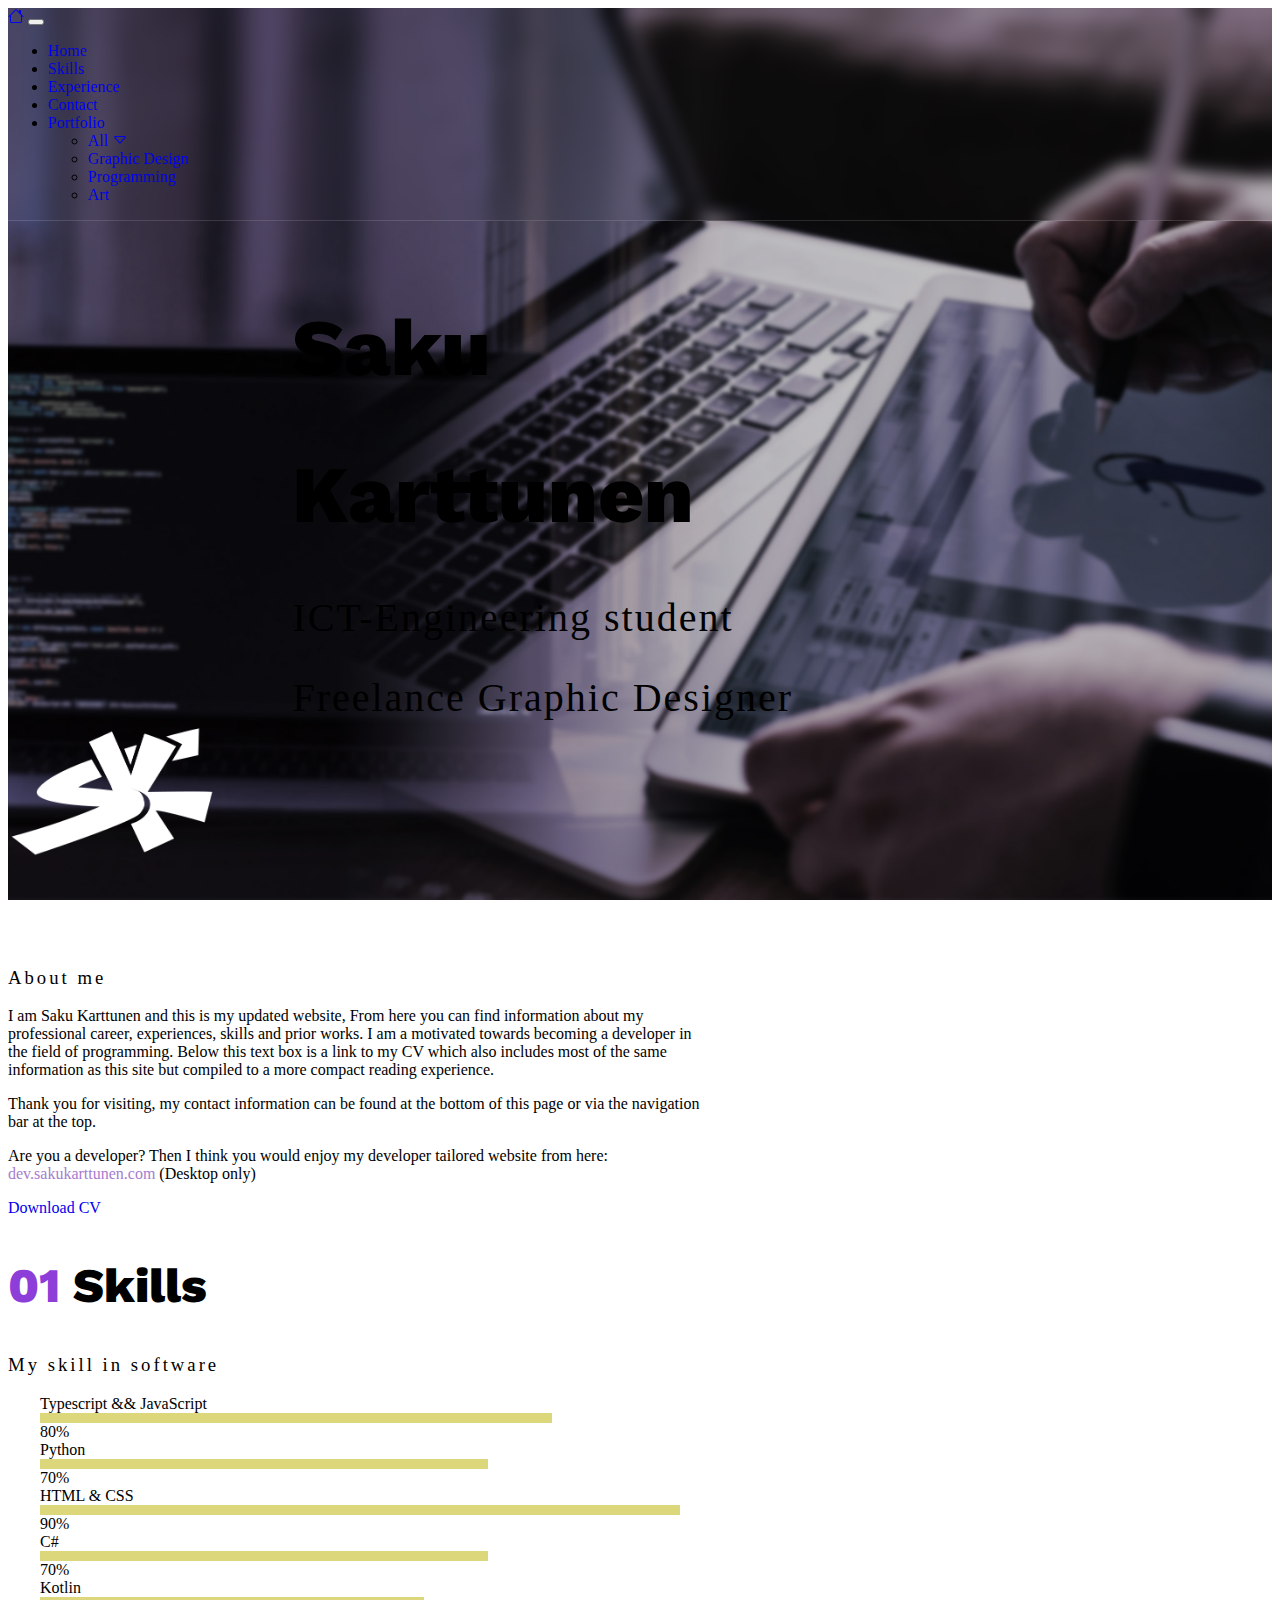
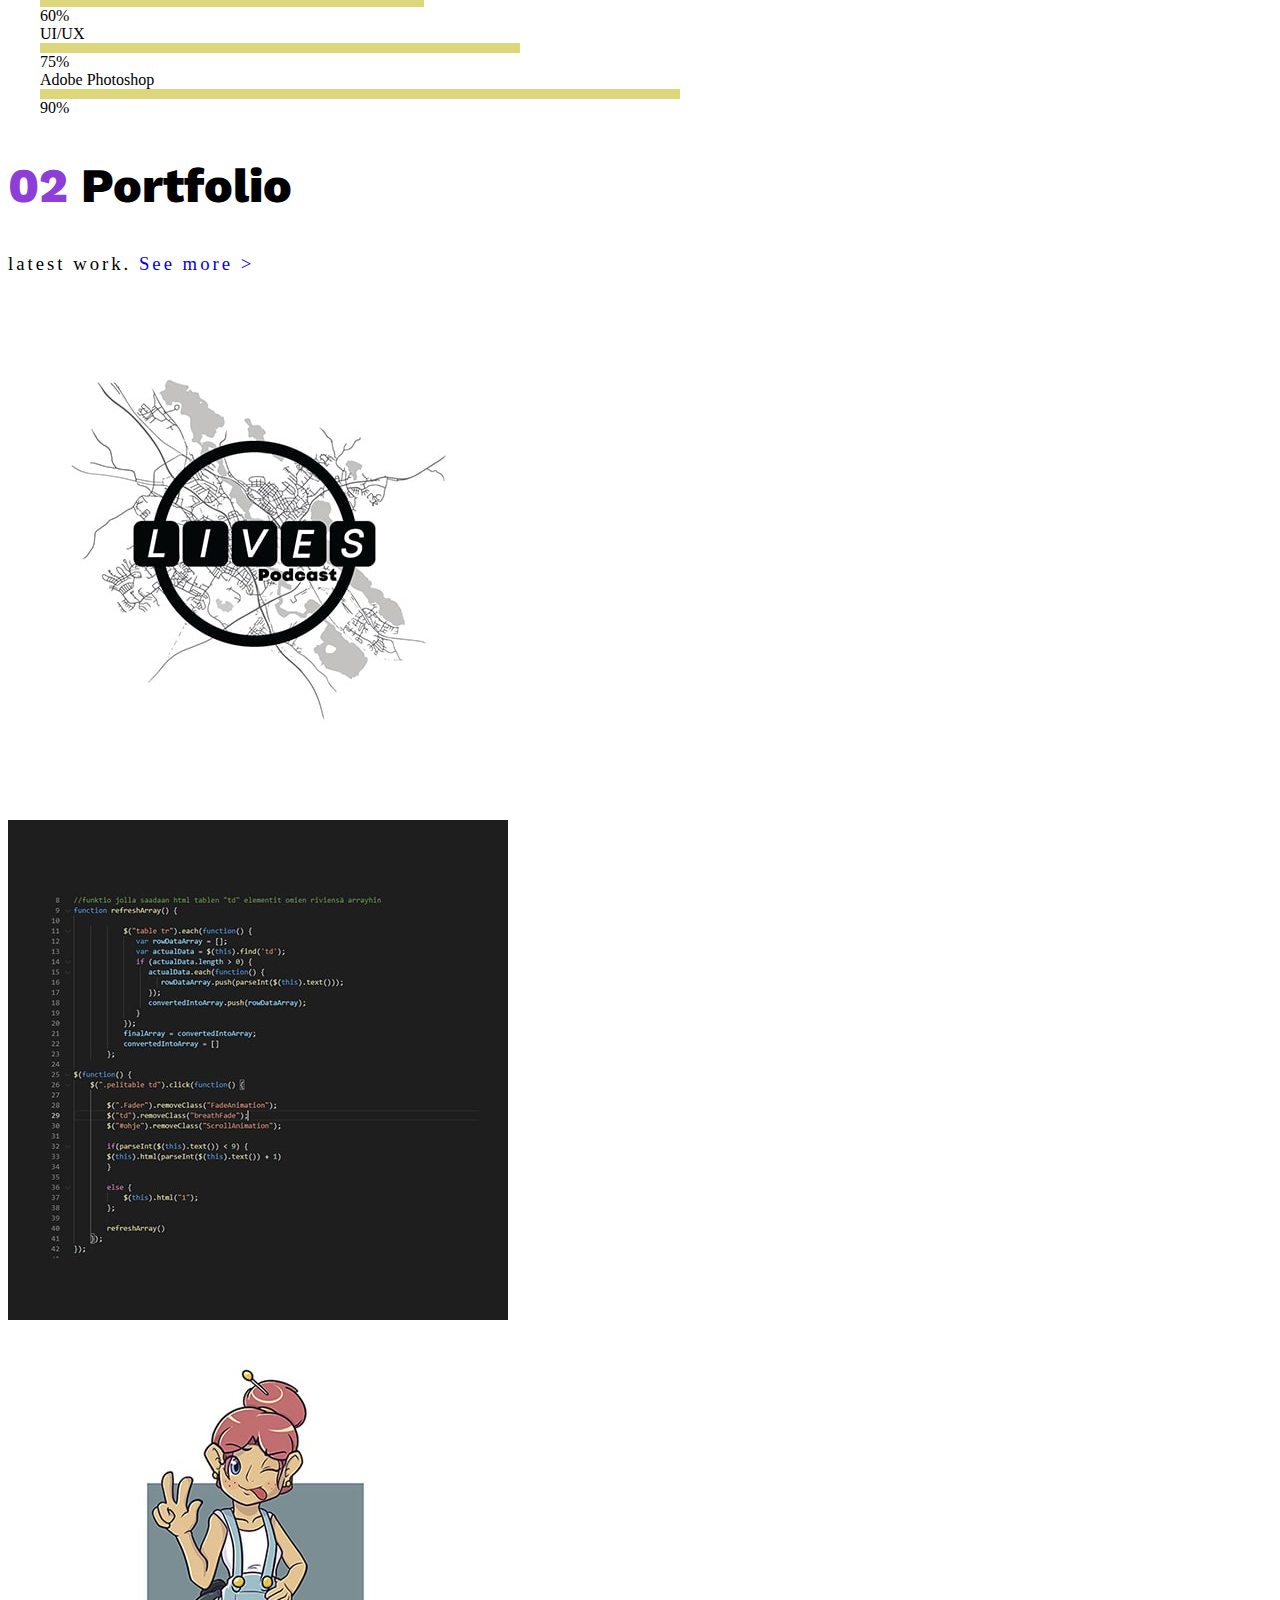
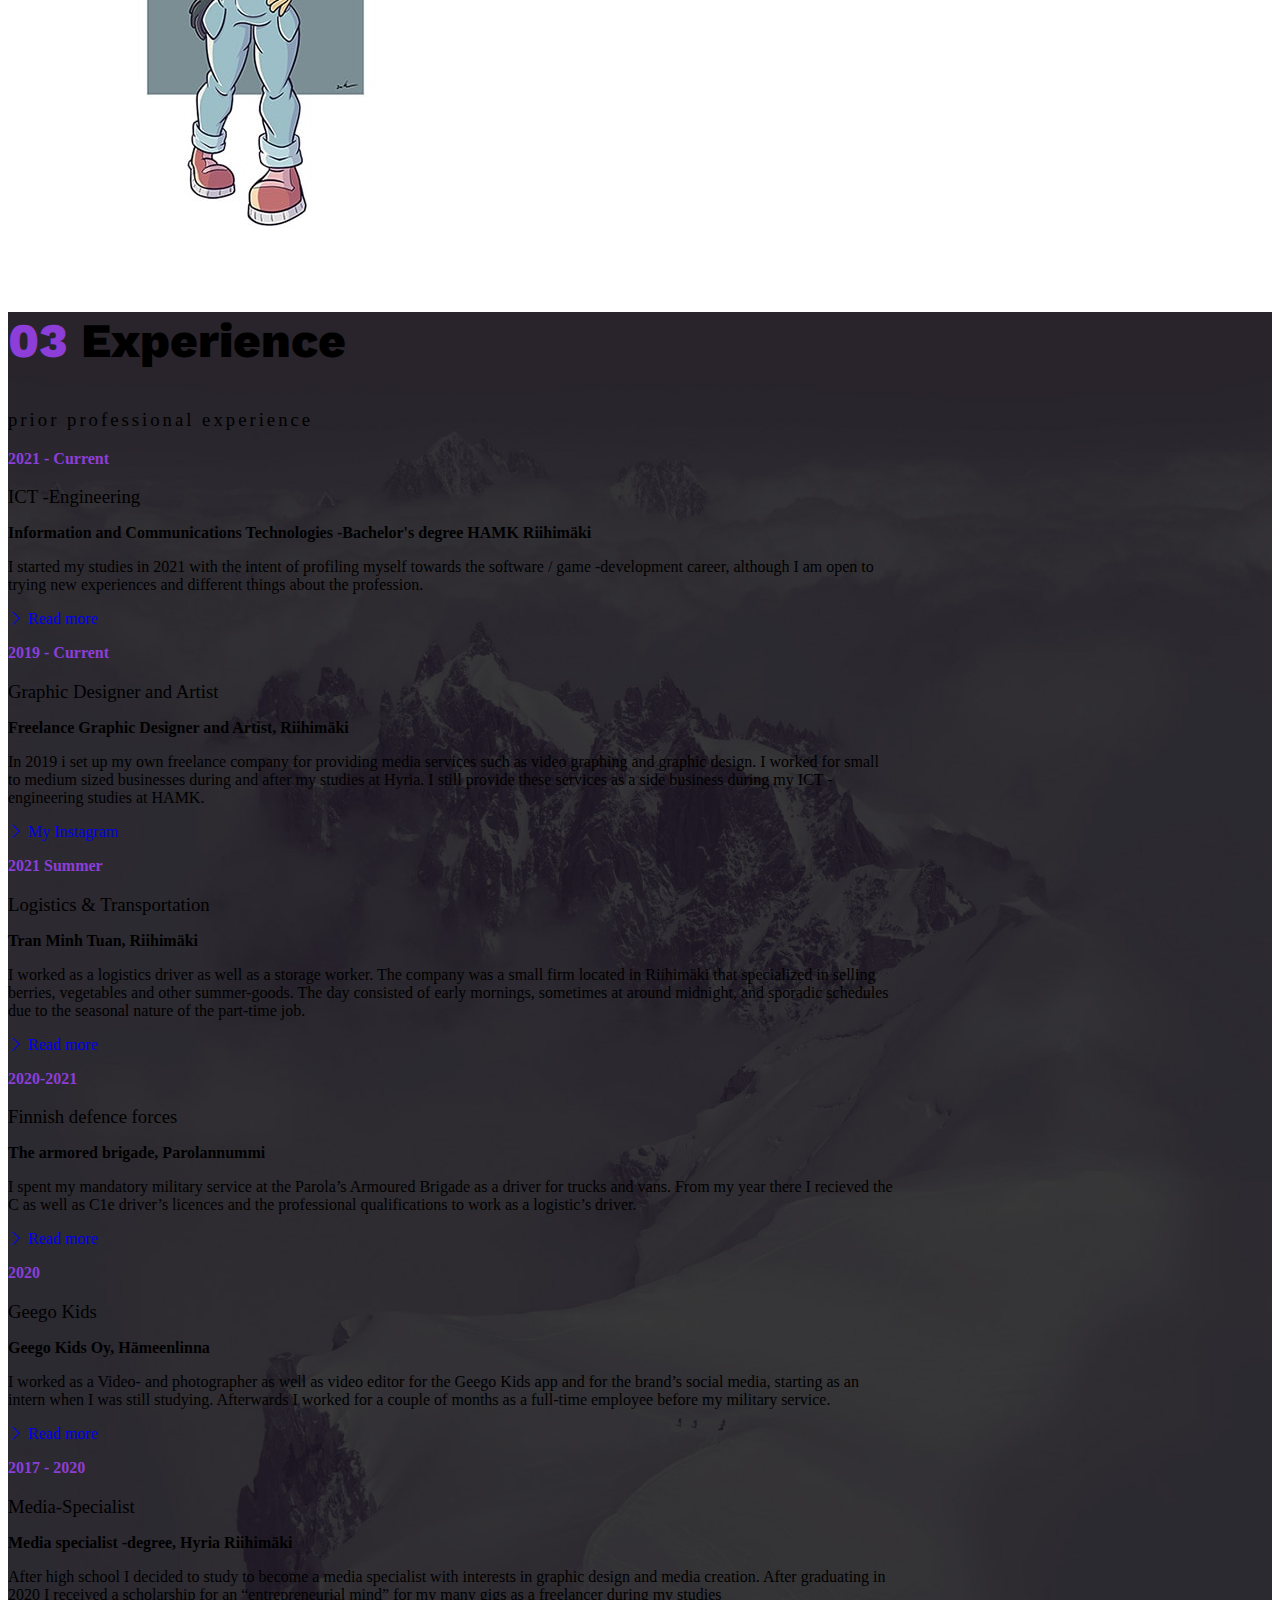
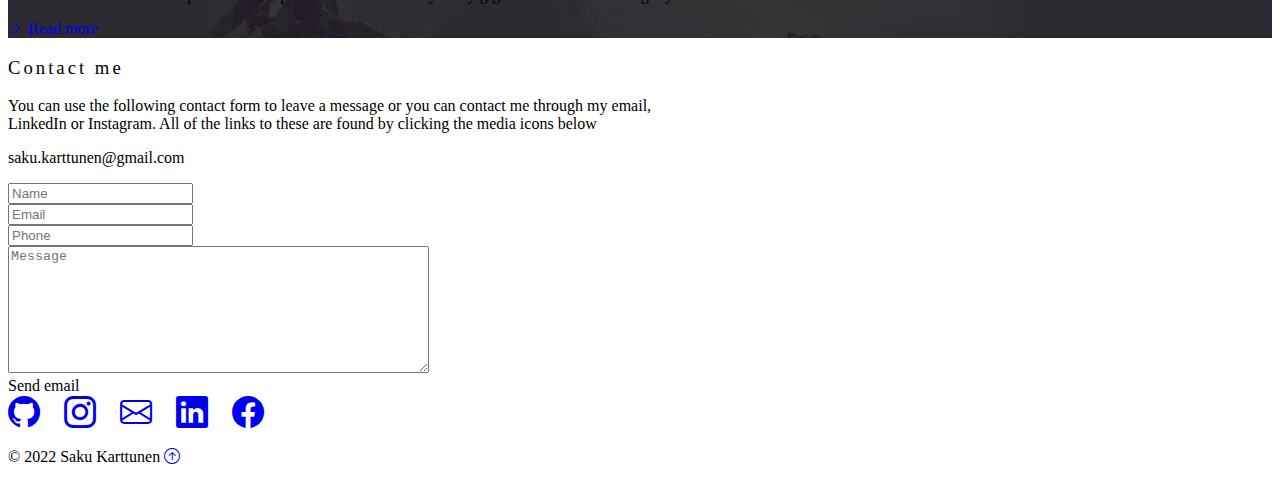
<file: index.html>
<!doctype html>
<html lang="en">
  <head>
    <meta charset="UTF-8" />
    <meta http-equiv="X-UA-Compatible" content="IE=edge" />
    <meta name="viewport" content="width=device-width, initial-scale=1.0" />
    <meta
      name="description"
      content="ICT -engineering student providing Freelance Graphic Design. This website is 
    information about me and how to get in contact, can be found here."
    />
    <meta
      name="keywords"
      content="HTML, Web Developer, Programming, Finnish, Graphic Designer, Developer, Engineer"
    />
    <meta name="author" content="Saku Karttunen" />
    <meta
      name="google-site-verification"
      content="uInYFsRjabnrmPIQN7O5_x0t2c9sgcoyxDqGIn6Zayg"
    />
    <meta property="og:title" content="Saku Karttunen - Homepage" />
    <meta property="og:image" content="./imgs/social-media-preview.png" />
    <meta
      property="og:description"
      content="This is Saku Karttunen's personal portfolio page. Here you can find skills,
    experiences and contact information about my works."
    />
    <meta property="og:url" content="https://sakukarttunen.com/" />
    <meta name="twitter:card" content="./imgs/social-media-preview.png" />
    <title>Saku Karttunen - Homepage</title>
    <script src="https://ajax.googleapis.com/ajax/libs/jquery/3.6.0/jquery.min.js"></script>
    <link
      rel="icon"
      type="image/x-icon"
      href="imgs/Favicon/sk_faviconpurp.png"
    />
    <link
      href="https://cdn.jsdelivr.net/npm/bootstrap@5.1.3/dist/css/bootstrap.min.css"
      rel="stylesheet"
      integrity="sha384-1BmE4kWBq78iYhFldvKuhfTAU6auU8tT94WrHftjDbrCEXSU1oBoqyl2QvZ6jIW3"
      crossorigin="anonymous"
    />
    <link
      rel="stylesheet"
      href="https://cdn.jsdelivr.net/npm/bootstrap-icons@1.8.1/font/bootstrap-icons.css"
    />
    <link rel="stylesheet" href="style.css" />
    <link rel="preconnect" href="https://fonts.googleapis.com" />
    <link rel="preconnect" href="https://fonts.gstatic.com" crossorigin />
    <link
      href="https://fonts.googleapis.com/css2?family=Work+Sans:ital,wght@0,100;0,200;0,300;0,400;0,500;0,600;0,700;0,800;0,900;1,100;1,200;1,300;1,400;1,500;1,600;1,700;1,800;1,900&display=swap"
      rel="stylesheet"
    />
  </head>

  <body class="bg-dark">
    <!-- Navbar-->
    <div class="firstbg">
      <nav
        class="navbar navbar-expand-lg bg-transparent navbar-dark py-3 shadow p-3 mb-5 bg-body"
      >
        <div class="container px-5 initialspacing">
          <a href="#" class="navbar-brand"><i class="bi bi-house"></i></a>

          <button
            class="navbar-toggler"
            type="button"
            data-bs-toggle="collapse"
            data-bs-target="#navmenu"
          >
            <span class="navbar-toggler-icon"></span>
          </button>

          <div class="collapse navbar-collapse" id="navmenu">
            <ul class="navbar-nav ms-auto">
              <li class="nav-item">
                <a href="index.html" class="nav-link nav-link active">Home</a>
              </li>
              <li class="nav-item">
                <a href="#skills" class="nav-link">Skills</a>
              </li>
              <li class="nav-item">
                <a href="#experience" class="nav-link">Experience</a>
              </li>
              <li class="nav-item">
                <a href="#contact" class="nav-link">Contact</a>
              </li>
              <li class="nav-item dropdown">
                <a
                  class="nav-link dropdown-toggle"
                  href="#"
                  id="navbarDropdownMenuLink"
                  role="button"
                  data-bs-toggle="dropdown"
                  aria-expanded="false"
                >
                  Portfolio
                </a>
                <ul
                  class="dropdown-menu"
                  aria-labelledby="navbarDropdownMenuLink"
                >
                  <li>
                    <a class="dropdown-item" href="portfolio.html"
                      >All <i class="bi bi-caret-down"></i
                    ></a>
                  </li>
                  <li>
                    <a class="dropdown-item" href="portfolio.html#graphicport"
                      >Graphic Design</a
                    >
                  </li>
                  <li>
                    <a
                      class="dropdown-item"
                      href="portfolio.html#programmingport"
                      >Programming</a
                    >
                  </li>
                  <li>
                    <a class="dropdown-item" href="portfolio.html#drawingsport"
                      >Art</a
                    >
                  </li>
                </ul>
              </li>
            </ul>
          </div>
        </div>
      </nav>

      <!-- Topic -->
      <section class="bg-transparent text-light p-4">
        <div class="container px-xs-5 initialspacing" id="mainheader">
          <div>
            <div class="text-uppercase main-sakuk">
              <h1 class="headerfont">Saku</h1>
              <h1 class="headerfont">Kart&shy;tunen</h1>
            </div>
            <div>
              <h2 class="mainsub">ICT-Engineering student</h2>
              <h2 class="mainsub">Freelance Graphic Designer</h2>
            </div>
          </div>
        </div>
        <div class="container py-4"></div>
      </section>

      <!-- info -->
      <!-- <div class="d-sm-flex align-items-center justify-content-between"> -->
      <section class="bg-dark mx-0 pb-4 text-light">
        <div class="container px-md-3 mt-5 initialspacing" id="aboutme">
          <div>
            <img
              src="imgs/newlogoproto.png"
              alt="My logo with the letters S and K"
              class="mylogo mx-auto d-block"
            />

            <h3 class="text-uppercase topicsubtitle text-center">About me</h3>

            <p class="my-5 px-3 mx-5">
              I am Saku Karttunen and this is my updated website, From here you
              can find information about my professional career, experiences,
              skills and prior works. I am a motivated towards becoming a
              developer in the field of programming. Below this text box is a
              link to my CV which also includes most of the same information as
              this site but compiled to a more compact reading experience.
            </p>
            <p class="px-3 mx-5">
              Thank you for visiting, my contact information can be found at the
              bottom of this page or via the navigation bar at the top.
            </p>

            <p class="px-3 mx-5">
              Are you a developer? Then I think you would enjoy my developer
              tailored website from here:
              <a
                href="https://dev.sakukarttunen.com"
                target="_blank"
                class="fg-light-purple fw-bold"
                >dev.sakukarttunen.com</a
              >
              (Desktop only)
            </p>
            <div class="text-center">
              <a
                href="plusfiles/saku-cv-2024.pdf"
                download
                class="btn btn-secondary px-5 py-3 my-5 outlinebtn text-uppercase"
                role="button"
                >Download CV</a
              >
            </div>
          </div>
        </div>
      </section>
    </div>

    <!-- Skills -->
    <section class="secondbg text-light py-5" id="skills">
      <div class="container customspacing">
        <div class="text-center my-5 pt-3">
          <h2 class="text-uppercase topicheader headerfont">
            <span class="headernumber">01</span> Skills
          </h2>
          <h3 class="text-uppercase topicsubtitle">My skill in software</h3>
        </div>
        <div class="container py-5" id="skillbars">
          <div class="row">
            <div class="col-md-2 language">Typescript && JavaScript</div>
            <div class="py-2 barwidth" style="width: 60%" id="2nd-p">
              <div
                class="progress-bar"
                role="progressbar"
                style="width: 100%; height: 10px"
                aria-valuenow="50"
                aria-valuemin="0"
                aria-valuemax="20"
              ></div>
            </div>
            <div class="col skill-percent">80%</div>
          </div>

          <div class="row mt-3">
            <div class="col-md-2 language">Python</div>
            <div class="py-2 barwidth" style="width: 52.5%">
              <!-- Width calculated with ( percentage * 0.75 ) -->
              <div
                class="progress-bar"
                role="progressbar"
                style="width: 100%; height: 10px"
                aria-valuenow="20"
                aria-valuemin="0"
                aria-valuemax="100"
              ></div>
            </div>
            <div class="col skill-percent">70%</div>
          </div>

          <div class="row mt-3">
            <div class="col-md-2 language">HTML & CSS</div>
            <div class="py-2 barwidth" style="width: 75%">
              <div
                class="progress-bar"
                role="progressbar"
                style="width: 100%; height: 10px"
                aria-valuenow="50"
                aria-valuemin="0"
                aria-valuemax="20"
              ></div>
            </div>
            <div class="col skill-percent">90%</div>
          </div>

          <div class="row mt-3">
            <div class="col-md-2 language">C#</div>
            <div class="py-2 barwidth" style="width: 52.5%">
              <div
                class="progress-bar"
                role="progressbar"
                style="width: 100%; height: 10px"
                aria-valuenow="50"
                aria-valuemin="0"
                aria-valuemax="20"
              ></div>
            </div>
            <div class="col skill-percent">70%</div>
          </div>

          <div class="row mt-3">
            <div class="col-md-2 language">Kotlin</div>
            <div class="py-2 barwidth" style="width: 45%">
              <div
                class="progress-bar"
                role="progressbar"
                style="width: 100%; height: 10px"
                aria-valuenow="50"
                aria-valuemin="0"
                aria-valuemax="20"
              ></div>
            </div>
            <div class="col skill-percent">60%</div>
          </div>

          <div class="row mt-3">
            <div class="col-md-2 language">UI/UX</div>
            <div class="py-2 barwidth" style="width: 56.25%">
              <div
                class="progress-bar"
                role="progressbar"
                style="width: 100%; height: 10px"
                aria-valuenow="50"
                aria-valuemin="0"
                aria-valuemax="20"
              ></div>
            </div>
            <div class="col skill-percent">75%</div>
          </div>

          <div class="row mt-3">
            <div class="col-md-2 language">Adobe Photo&shy;shop</div>
            <div class="py-2 barwidth" style="width: 75%">
              <div
                class="progress-bar"
                role="progressbar"
                style="width: 100%; height: 10px"
                aria-valuenow="50"
                aria-valuemin="0"
                aria-valuemax="20"
              ></div>
            </div>
            <div class="col skill-percent">90%</div>
          </div>
        </div>
      </div>

      <div class="container py-4"></div>
    </section>

    <!-- Portfolio thumbnails-->

    <section class="py-5 bg-dark">
      <div class="container">
        <div class="container customspacing">
          <div class="text-center my-5 py-3 text-light">
            <h2 class="text-uppercase topicheader headerfont">
              <span class="headernumber">02</span> Portfolio
            </h2>
            <h3 class="text-uppercase topicsubtitle">
              latest work.
              <a href="portfolio.html" class="link-secondary">See more ></a>
            </h3>
          </div>
        </div>
        <div class="row text-center gy-3">
          <div class="col-md thumbnailcontainer">
            <a href="portfolio.html#graphicport">
              <img
                src="imgs/thumbnails/logo.jpg"
                id="graphicthumbnail"
                alt="Graphic Design -thumbnail"
                class="card-image img-fluid"
              />
              <p class="thumbnailtext text-light bg-dark">Graphic Design</p>
            </a>
          </div>
          <div class="col-md thumbnailcontainer">
            <a href="portfolio.html#programmingport">
              <img
                src="imgs/thumbnails/javascript.jpg"
                id="programmingthumbnail"
                alt="Programming -thumbnail"
                class="card-image img-fluid"
              />
              <p class="thumbnailtext text-light bg-dark">Programming</p>
            </a>
          </div>
          <div class="col-md thumbnailcontainer">
            <a href="portfolio.html#drawingsport">
              <img
                src="imgs/thumbnails/ocgirl.jpg"
                id="drawingthumbnail"
                alt="Drawings -thumbnail"
                class="card-image img-fluid"
              />
              <p class="thumbnailtext text-light bg-dark">Drawings</p>
            </a>
          </div>
        </div>
      </div>
    </section>

    <!-- Experience header -->
    <section class="py-5 bg-dark thirdbg" id="experience">
      <div class="container">
        <div class="container customspacing">
          <div class="text-center my-5 py-3 text-light">
            <h2 class="text-uppercase topicheader headerfont">
              <span class="headernumber">03</span> Experience
            </h2>
            <h3 class="text-uppercase topicsubtitle">
              prior professional experience
            </h3>
          </div>
        </div>
      </div>

      <!-- Experience container right -->
      <div class="container customspacing">
        <div class="row align-items-center justify-content-around mb-5 my-md-5">
          <div class="col-md emptyexp"></div>

          <div class="col-md text-light px-3 mx-5">
            <p class="exp-time">2021 - Current</p>
            <h3 class="exp-header text-uppercase">ICT -Engineering</h3>
            <p class="exp-subheader">
              Information and Communications Technologies -Bachelor's degree
              HAMK Riihimäki
            </p>
            <p class="exp-text">
              I started my studies in 2021 with the intent of profiling myself
              towards the software / game -development career, although I am
              open to trying new experiences and different things about the
              profession.
            </p>
            <a
              href="https://www.hamk.fi/amk-tutkinto/tieto-ja-viestintatekniikka-insinoori-amk/"
              target="_blank"
              class="text-secondary"
            >
              <i class="bi bi-chevron-right"></i> Read more
            </a>
          </div>
        </div>
      </div>

      <!-- Experience container left -->
      <div class="container text-lg-end customspacing">
        <div class="row align-items-center justify-content-around mb-5">
          <div class="col-md text-light px-3 mx-5">
            <p class="exp-time">2019 - Current</p>
            <h3 class="exp-header text-uppercase">
              Graphic Designer and Artist
            </h3>
            <p class="exp-subheader">
              Freelance Graphic Designer and Artist, Riihimäki
            </p>
            <p class="exp-text">
              In 2019 i set up my own freelance company for providing media
              services such as video graphing and graphic design. I worked for
              small to medium sized businesses during and after my studies at
              Hyria. I still provide these services as a side business during my
              ICT -engineering studies at HAMK.
            </p>
            <a
              href="https://www.instagram.com/16bitmustache/?hl=fi"
              target="_blank"
              class="text-secondary"
            >
              <i class="bi bi-chevron-right"></i> My Instagram</a
            >
          </div>

          <div class="col-md emptyexp"></div>
        </div>
      </div>

      <!-- Experience container right -->
      <div class="container customspacing">
        <div class="row align-items-center justify-content-around mb-5">
          <div class="col-md emptyexp"></div>

          <div class="col-md text-light px-3 mx-5">
            <p class="exp-time">2021 Summer</p>
            <h3 class="exp-header text-uppercase">
              Logistics & Transportation
            </h3>
            <p class="exp-subheader">Tran Minh Tuan, Riihimäki</p>
            <p class="exp-text">
              I worked as a logistics driver as well as a storage worker. The
              company was a small firm located in Riihimäki that specialized in
              selling berries, vegetables and other summer-goods. The day
              consisted of early mornings, sometimes at around midnight, and
              sporadic schedules due to the seasonal nature of the part-time
              job.
            </p>
            <a
              href="https://www.kauppalehti.fi/yritykset/yritys/tran+minh+tuan/25448581"
              target="_blank"
              class="text-secondary"
            >
              <i class="bi bi-chevron-right"></i> Read more
            </a>
          </div>
        </div>
      </div>

      <!-- Experience container left -->
      <div class="container text-lg-end customspacing">
        <div class="row align-items-center justify-content-around mb-5">
          <div class="col-md text-light px-3 mx-5">
            <p class="exp-time">2020-2021</p>
            <h3 class="exp-header text-uppercase">Finnish defence forces</h3>
            <p class="exp-subheader">The armored brigade, Parolannummi</p>
            <p class="exp-text">
              I spent my mandatory military service at the Parola’s Armoured
              Brigade as a driver for trucks and vans. From my year there I
              recieved the C as well as C1e driver’s licences and the
              professional qualifications to work as a logistic’s driver.
            </p>
            <a
              href="https://maavoimat.fi/panssariprikaati"
              target="_blank"
              class="text-secondary"
            >
              <i class="bi bi-chevron-right"></i> Read more</a
            >
          </div>

          <div class="col-md emptyexp"></div>
        </div>
      </div>

      <!-- Experience container right -->
      <div class="container customspacing">
        <div class="row align-items-center justify-content-around mb-5">
          <div class="col-md emptyexp"></div>

          <div class="col-md text-light px-3 mx-5">
            <p class="exp-time">2020</p>
            <h3 class="exp-header text-uppercase">Geego Kids</h3>
            <p class="exp-subheader">Geego Kids Oy, Hämeenlinna</p>
            <p class="exp-text">
              I worked as a Video- and photographer as well as video editor for
              the Geego Kids app and for the brand’s social media, starting as
              an intern when I was still studying. Afterwards I worked for a
              couple of months as a full-time employee before my military
              service.
            </p>
            <a
              href="https://www.geegokids.com/"
              target="_blank"
              class="text-secondary"
            >
              <i class="bi bi-chevron-right"></i> Read more</a
            >
          </div>
        </div>
      </div>

      <!-- Experience container left -->
      <div class="container text-lg-end customspacing">
        <div class="row align-items-center justify-content-around mb-5">
          <div class="col-md text-light px-3 mx-5">
            <p class="exp-time">2017 - 2020</p>
            <h3 class="exp-header text-uppercase">Media-Specialist</h3>
            <p class="exp-subheader">
              Media specialist -degree, Hyria Riihimäki
            </p>
            <p class="exp-text">
              After high school I decided to study to become a media specialist
              with interests in graphic design and media creation. After
              graduating in 2020 I received a scholarship for an
              “entrepreneurial mind” for my many gigs as a freelancer during my
              studies
            </p>
            <a
              href="https://www.hyria.fi/"
              target="_blank"
              class="text-secondary"
            >
              <i class="bi bi-chevron-right"></i> Read more</a
            >
          </div>

          <div class="col-md emptyexp"></div>
        </div>
      </div>
    </section>

    <!-- Contact form -->

    <section id="contact" class="py-5 fourthbg">
      <div class="container p-5 my-5 bg-dark initialspacing" id="contactme">
        <div class="contact-text text-light row py-5">
          <div class="col-md">
            <h3 class="text-uppercase topicsubtitle mx-5-md mb-4">
              Contact me
            </h3>

            <p class="px-5-md mx-5-md">
              You can use the following contact form to leave a message or you
              can contact me through my email, LinkedIn or Instagram. All of the
              links to these are found by clicking the media icons below
            </p>
            <p class="px-5-md mx-5-md email">saku.karttunen@gmail.com</p>
          </div>

          <div class="col-md">
            <form>
              <div class="row">
                <div class="form-group col-md-6 pb-3">
                  <input
                    type="text"
                    class="form-control"
                    id="inputName"
                    placeholder="Name"
                  />
                </div>
                <div class="form-group col-md-6 pb-3">
                  <input
                    type="email"
                    class="form-control"
                    id="inputEmail"
                    placeholder="Email"
                  />
                </div>
              </div>
              <div class="form-group pb-3">
                <!-- <label for="inputPhone">Phone</label> -->
                <input
                  type="text"
                  class="form-control"
                  id="inputPhone"
                  placeholder="Phone"
                />
              </div>
              <div>
                <textarea
                  class="form-control formmessage"
                  id="inputMessage"
                  placeholder="Message"
                  rows="5"
                  cols="50"
                ></textarea>
              </div>
            </form>
            <div>
              <a
                class="btn btn-secondary px-5 py-3 mt-3 outlinebtn text-uppercase w-100"
                role="button"
                id="submit"
                >Send email</a
              >
            </div>
          </div>

          <div class="bg-transparent text-center display-5 mt-5" id="socialbar">
            <a
              href="https://github.com/sakuexe"
              target="_blank"
              class="text-light"
              ><i class="bi bi-github"></i
            ></a>
            <a
              href="https://instagram.com/16bitmustache"
              target="_blank"
              class="text-light"
              ><i class="bi bi-instagram"></i
            ></a>
            <a
              href="mailto:saku.karttunen@gmail.com"
              target="_blank"
              class="text-light"
              ><i class="bi bi-envelope"></i
            ></a>
            <a
              href="https://www.linkedin.com/in/saku-karttunen-a5b00120b/"
              target="_blank"
              class="text-light"
              ><i class="bi bi-linkedin"></i
            ></a>
            <a
              href="https://www.facebook.com/saku.karttunen.1"
              target="_blank"
              class="text-light"
              ><i class="bi bi-facebook"></i
            ></a>
          </div>
        </div>
      </div>
    </section>

    <!-- Footer -->
    <footer class="p-5 bg-dark text-white text-center position-relative">
      <div class="container">
        <p>
          &copy; 2022 Saku Karttunen

          <a href="#" class="position-absolute bottom-0 end-0 p-5 text-white">
            <i class="bi bi-arrow-up-circle h1"></i>
          </a>
        </p>
      </div>
    </footer>

    <script
      src="https://cdn.jsdelivr.net/npm/bootstrap@5.1.3/dist/js/bootstrap.bundle.min.js"
      integrity="sha384-ka7Sk0Gln4gmtz2MlQnikT1wXgYsOg+OMhuP+IlRH9sENBO0LRn5q+8nbTov4+1p"
      crossorigin="anonymous"
    ></script>
    <script src="indexscript.js"></script>
  </body>
</html>
</file>
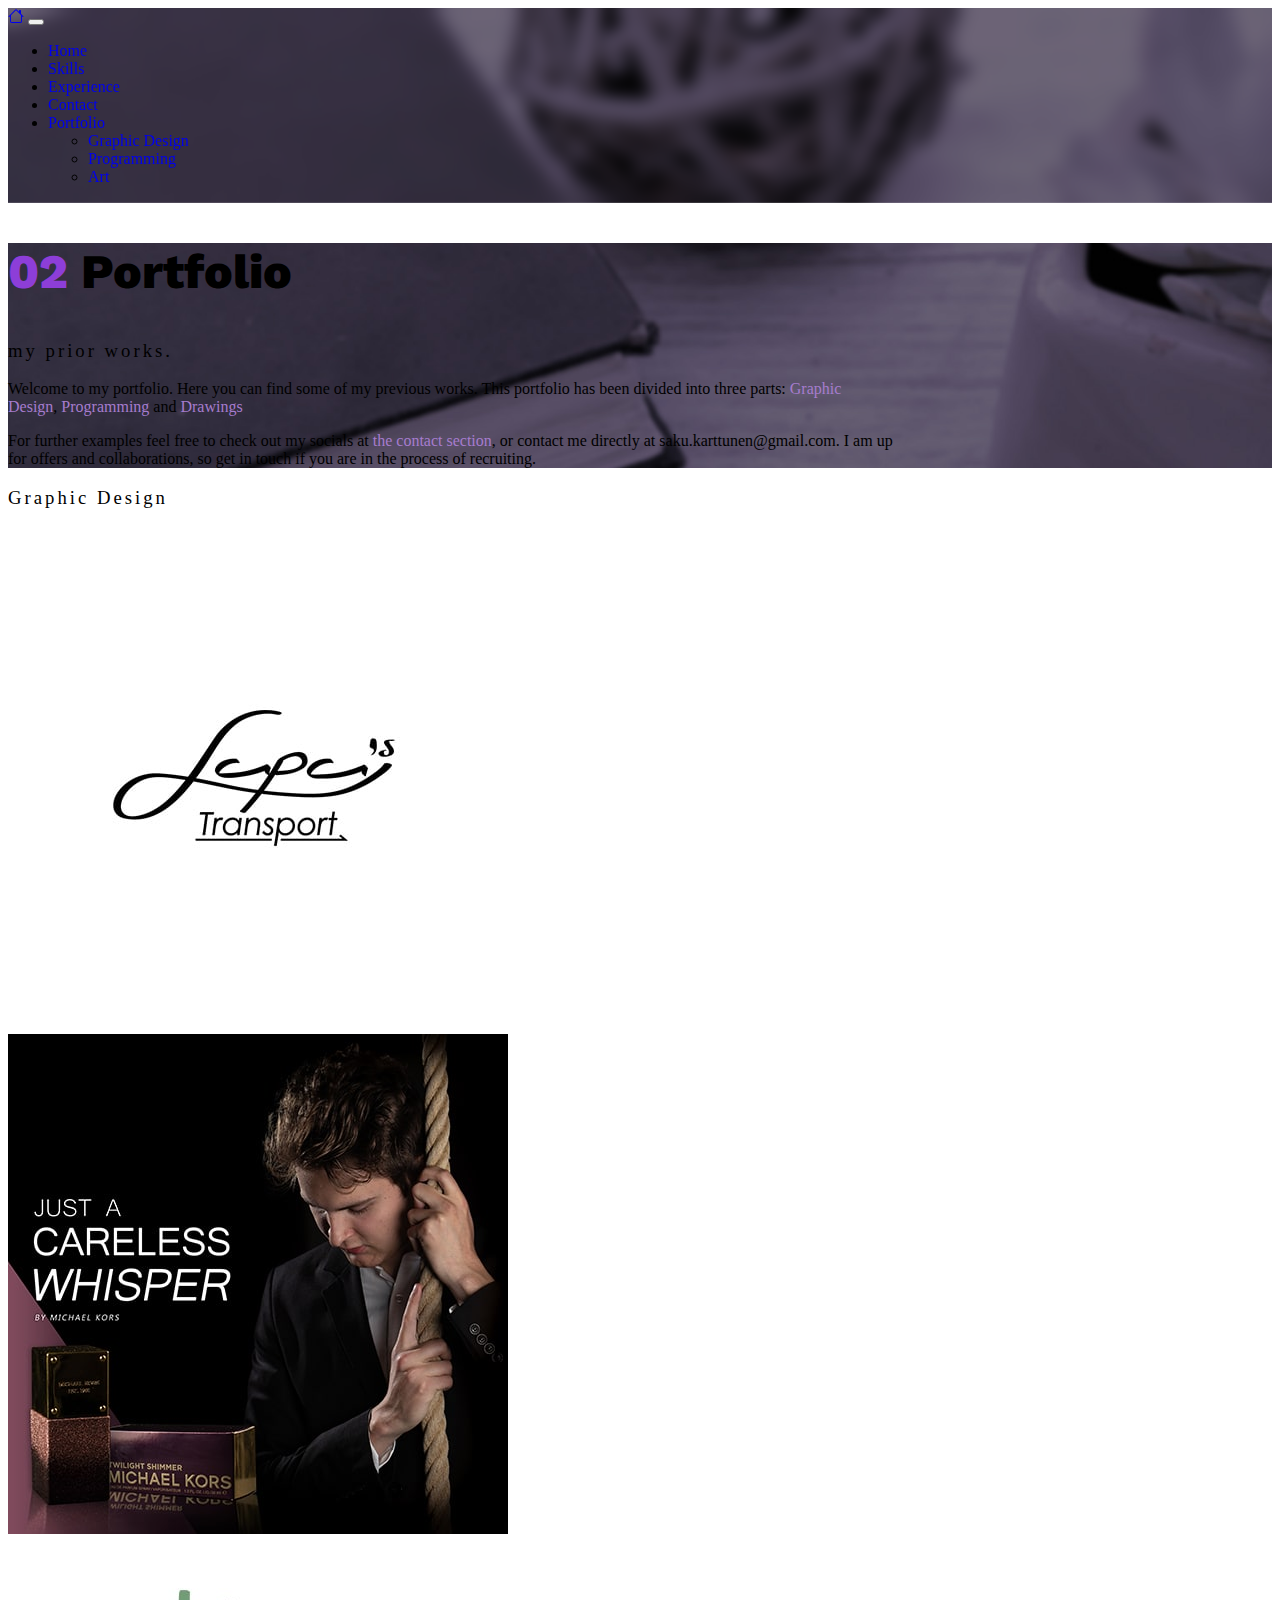
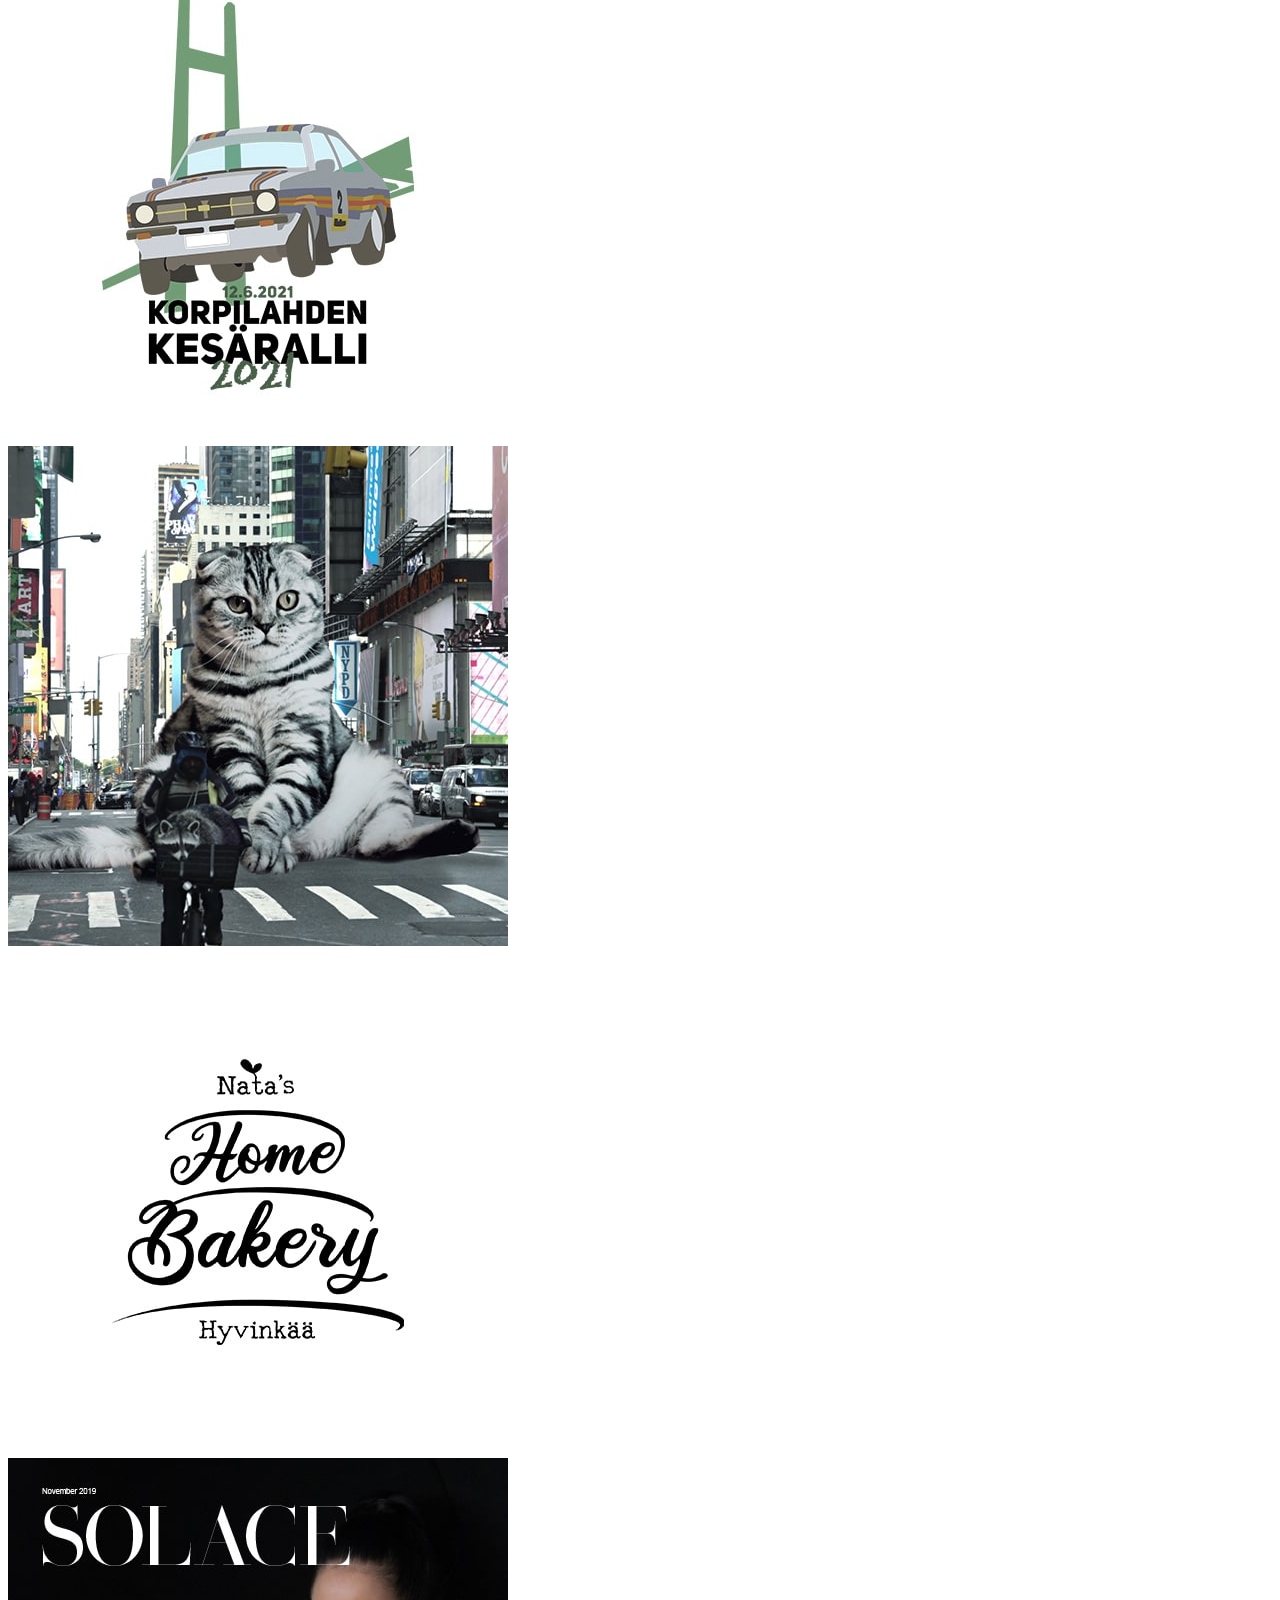
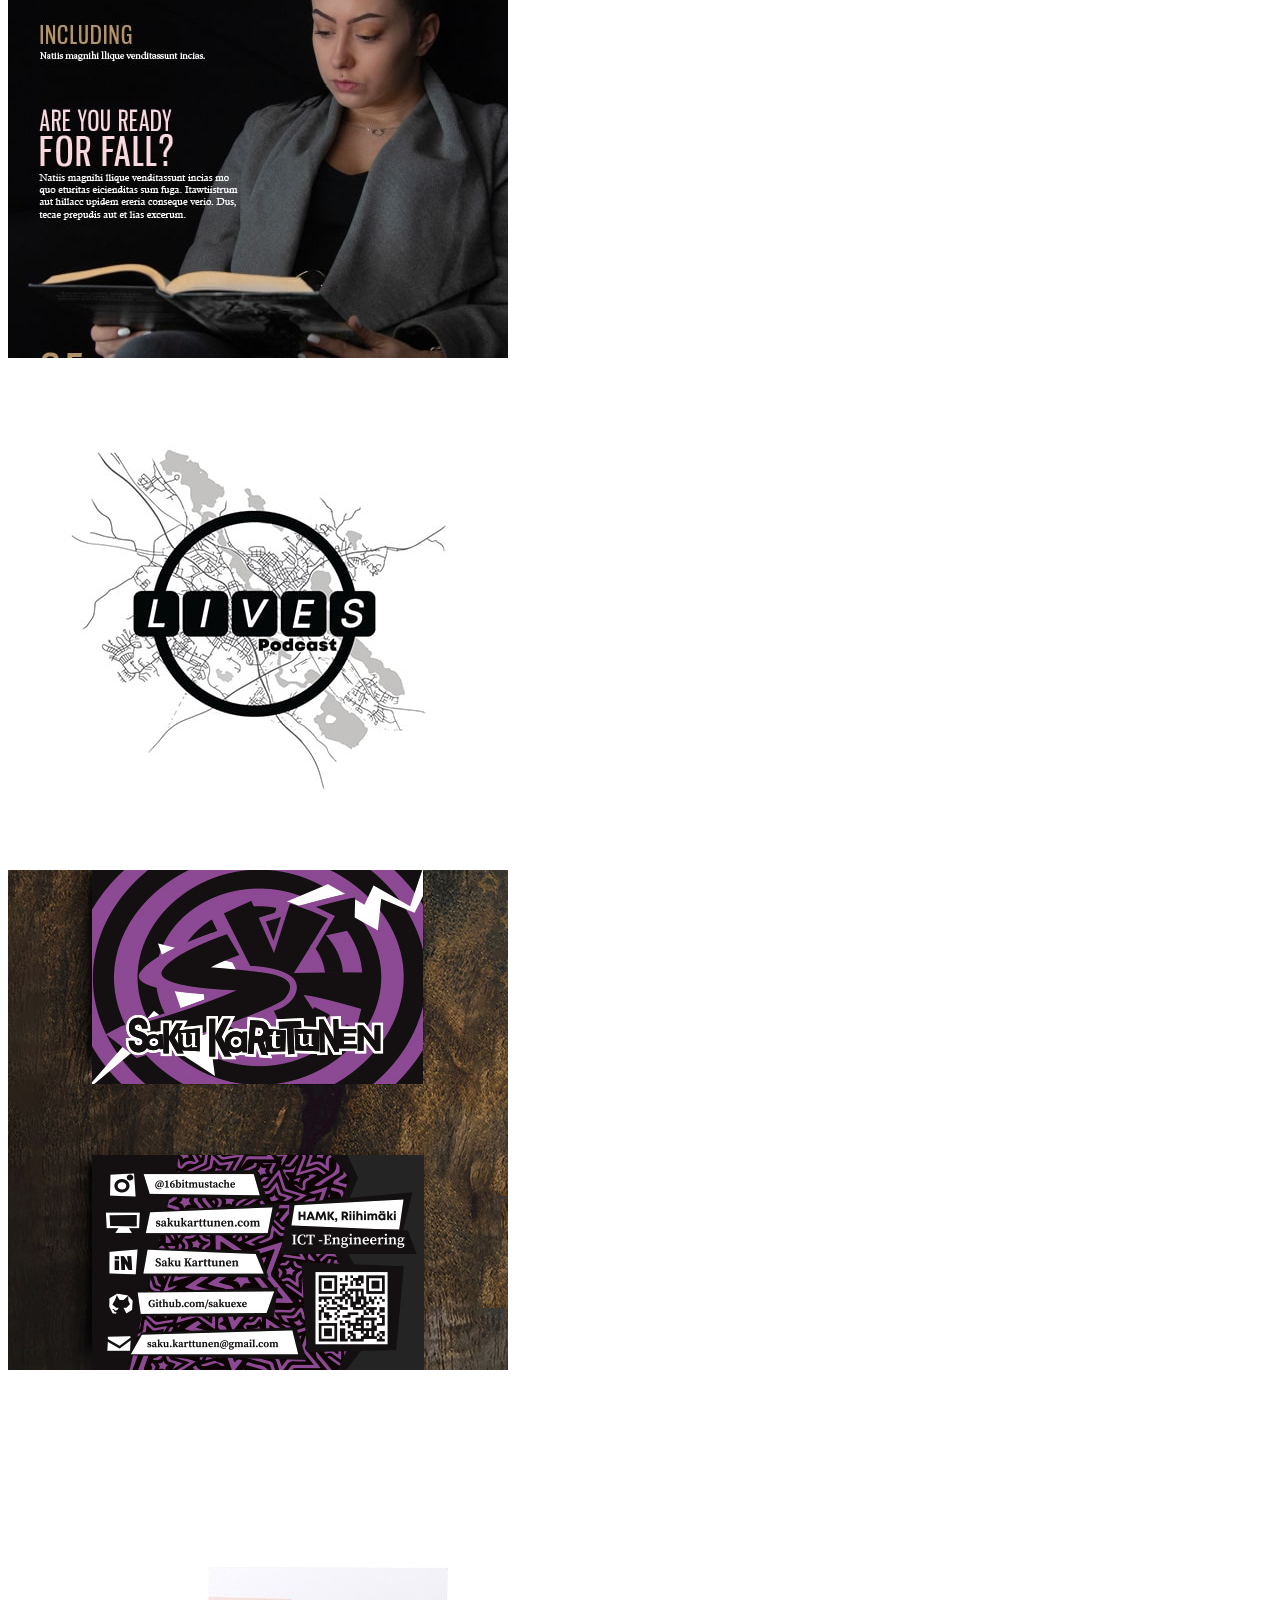
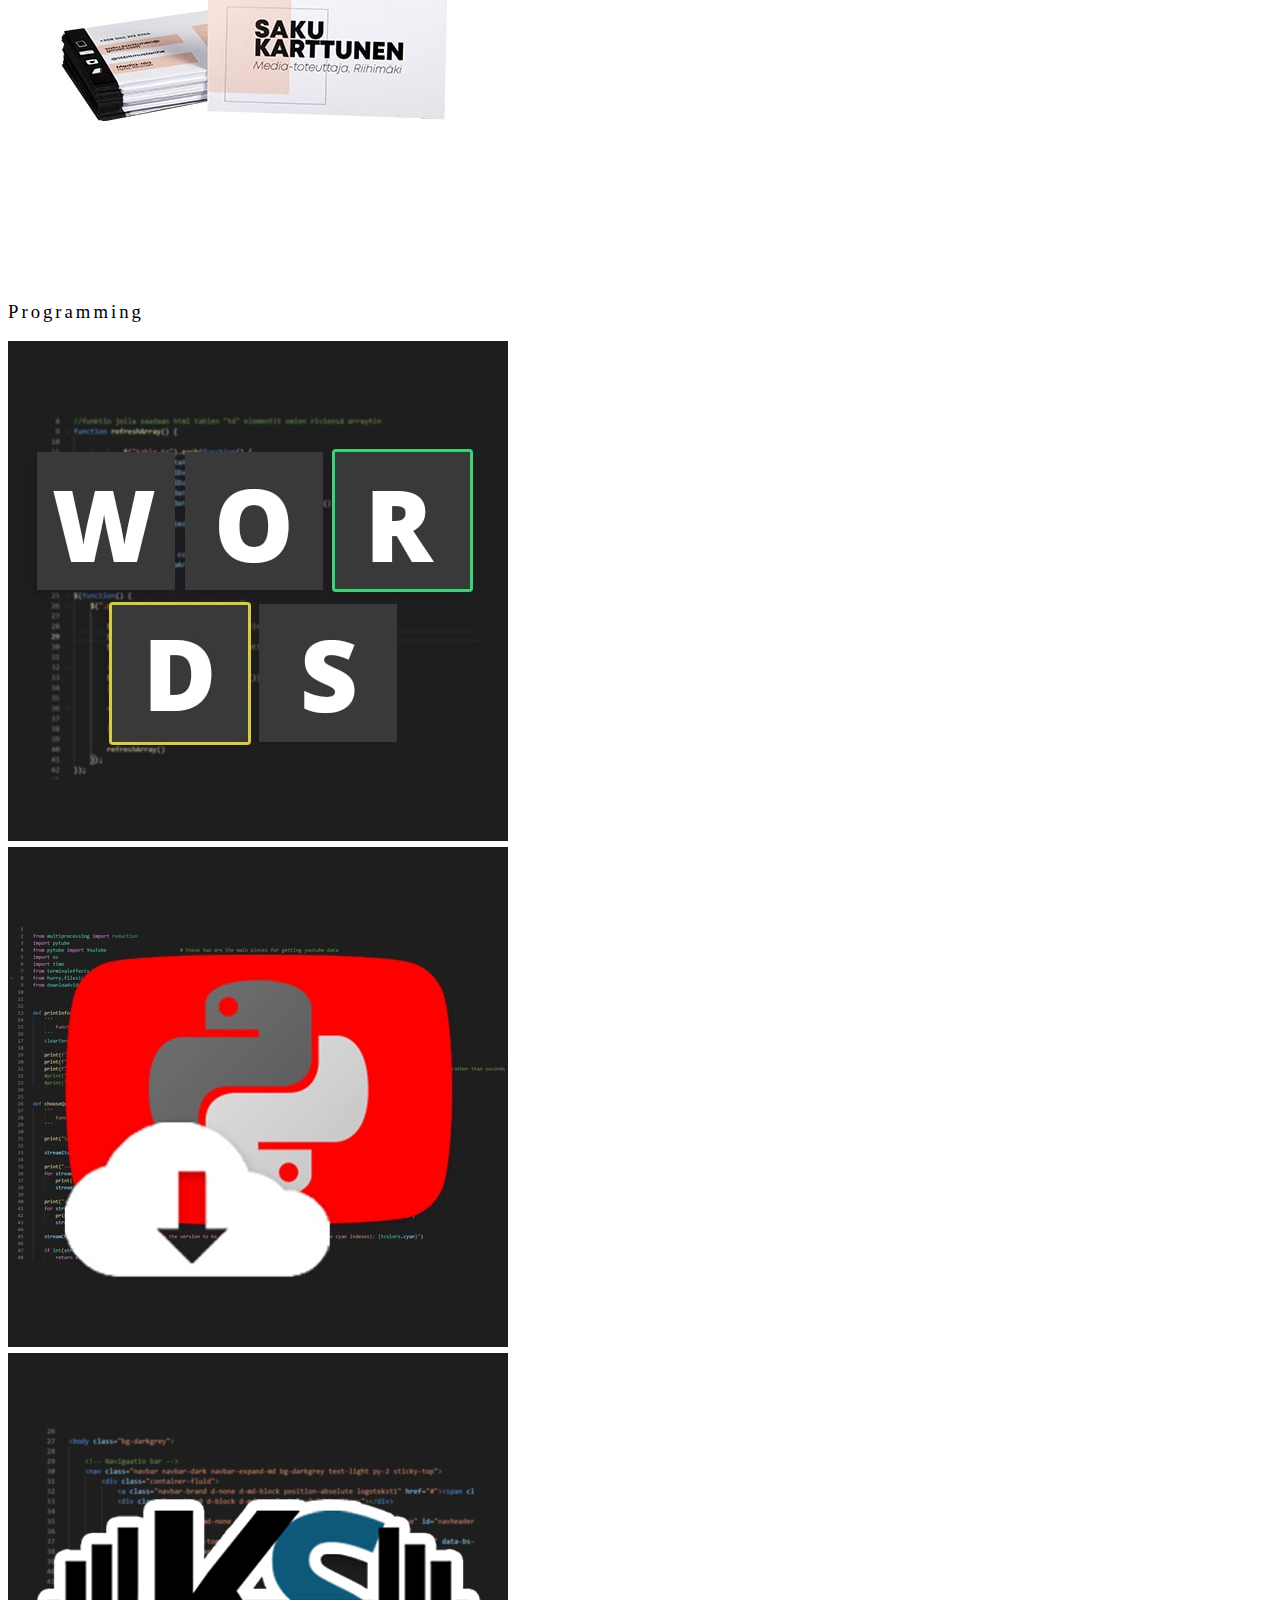
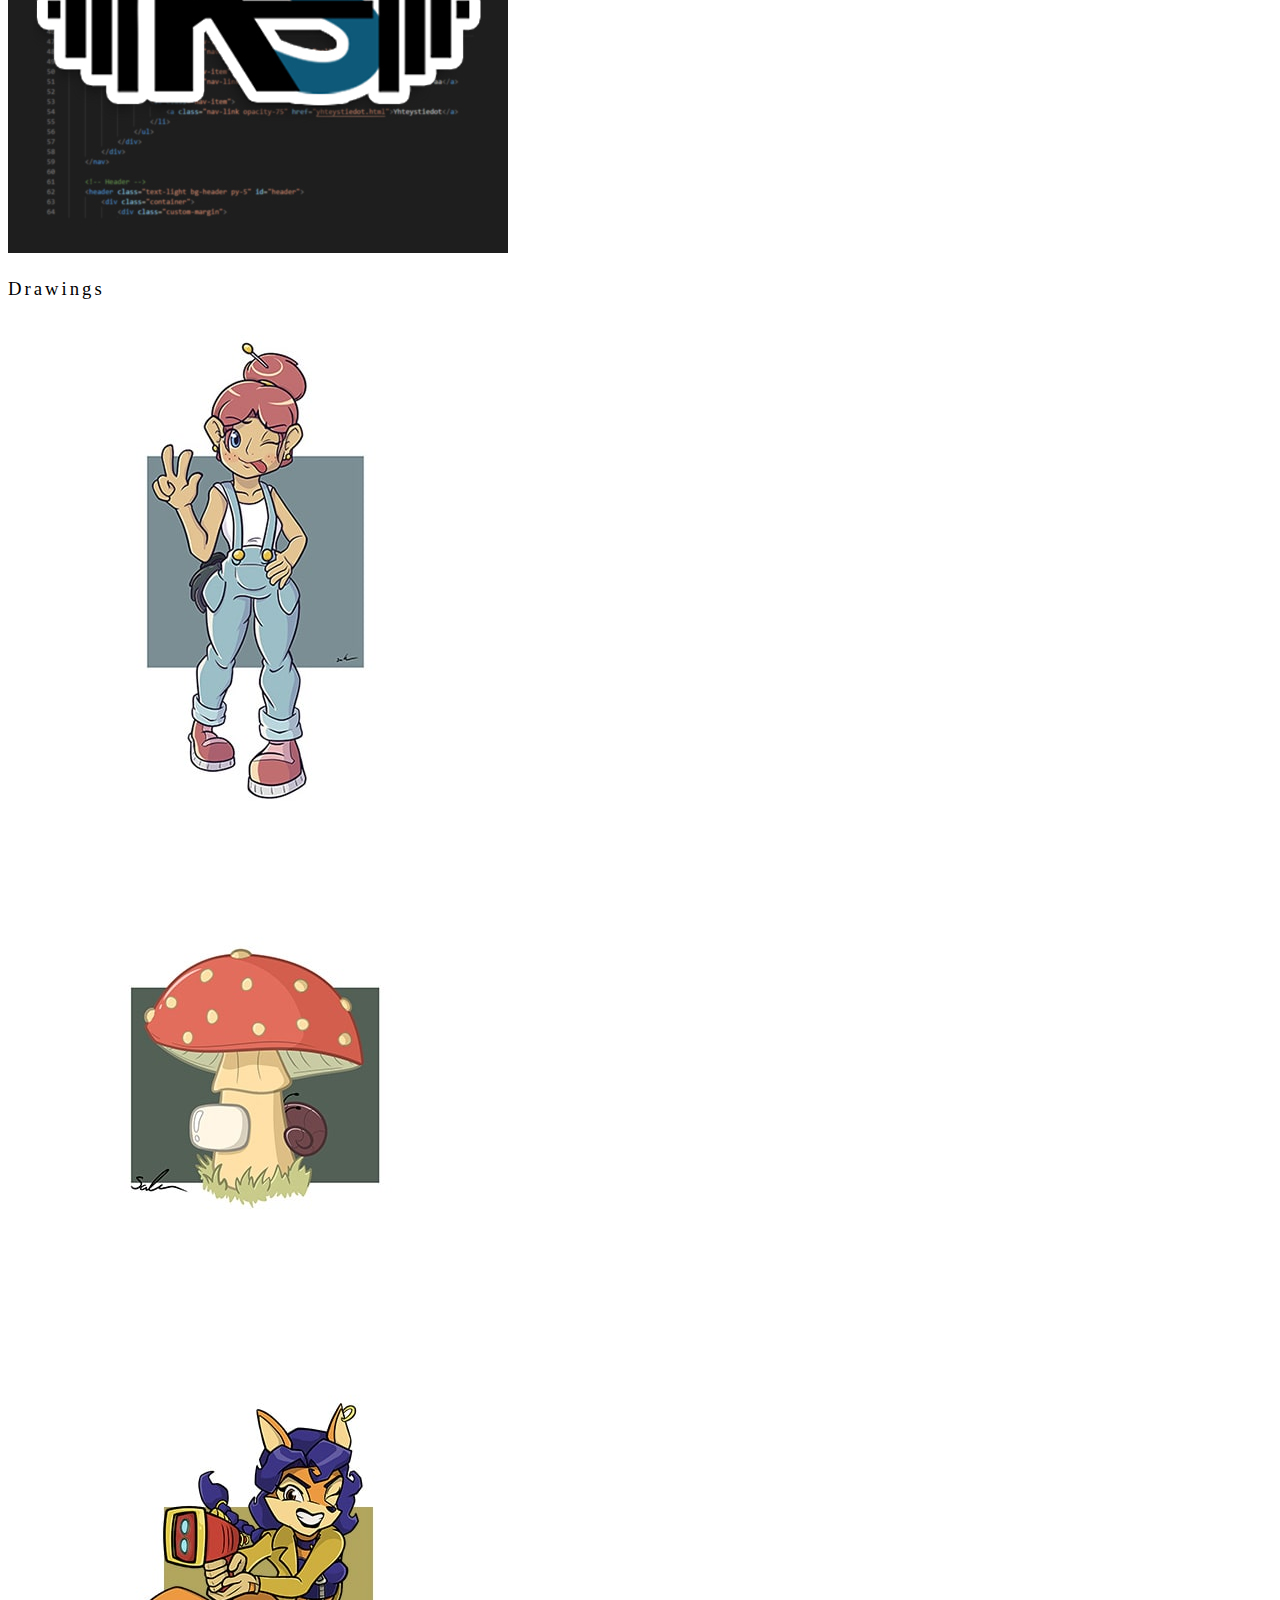
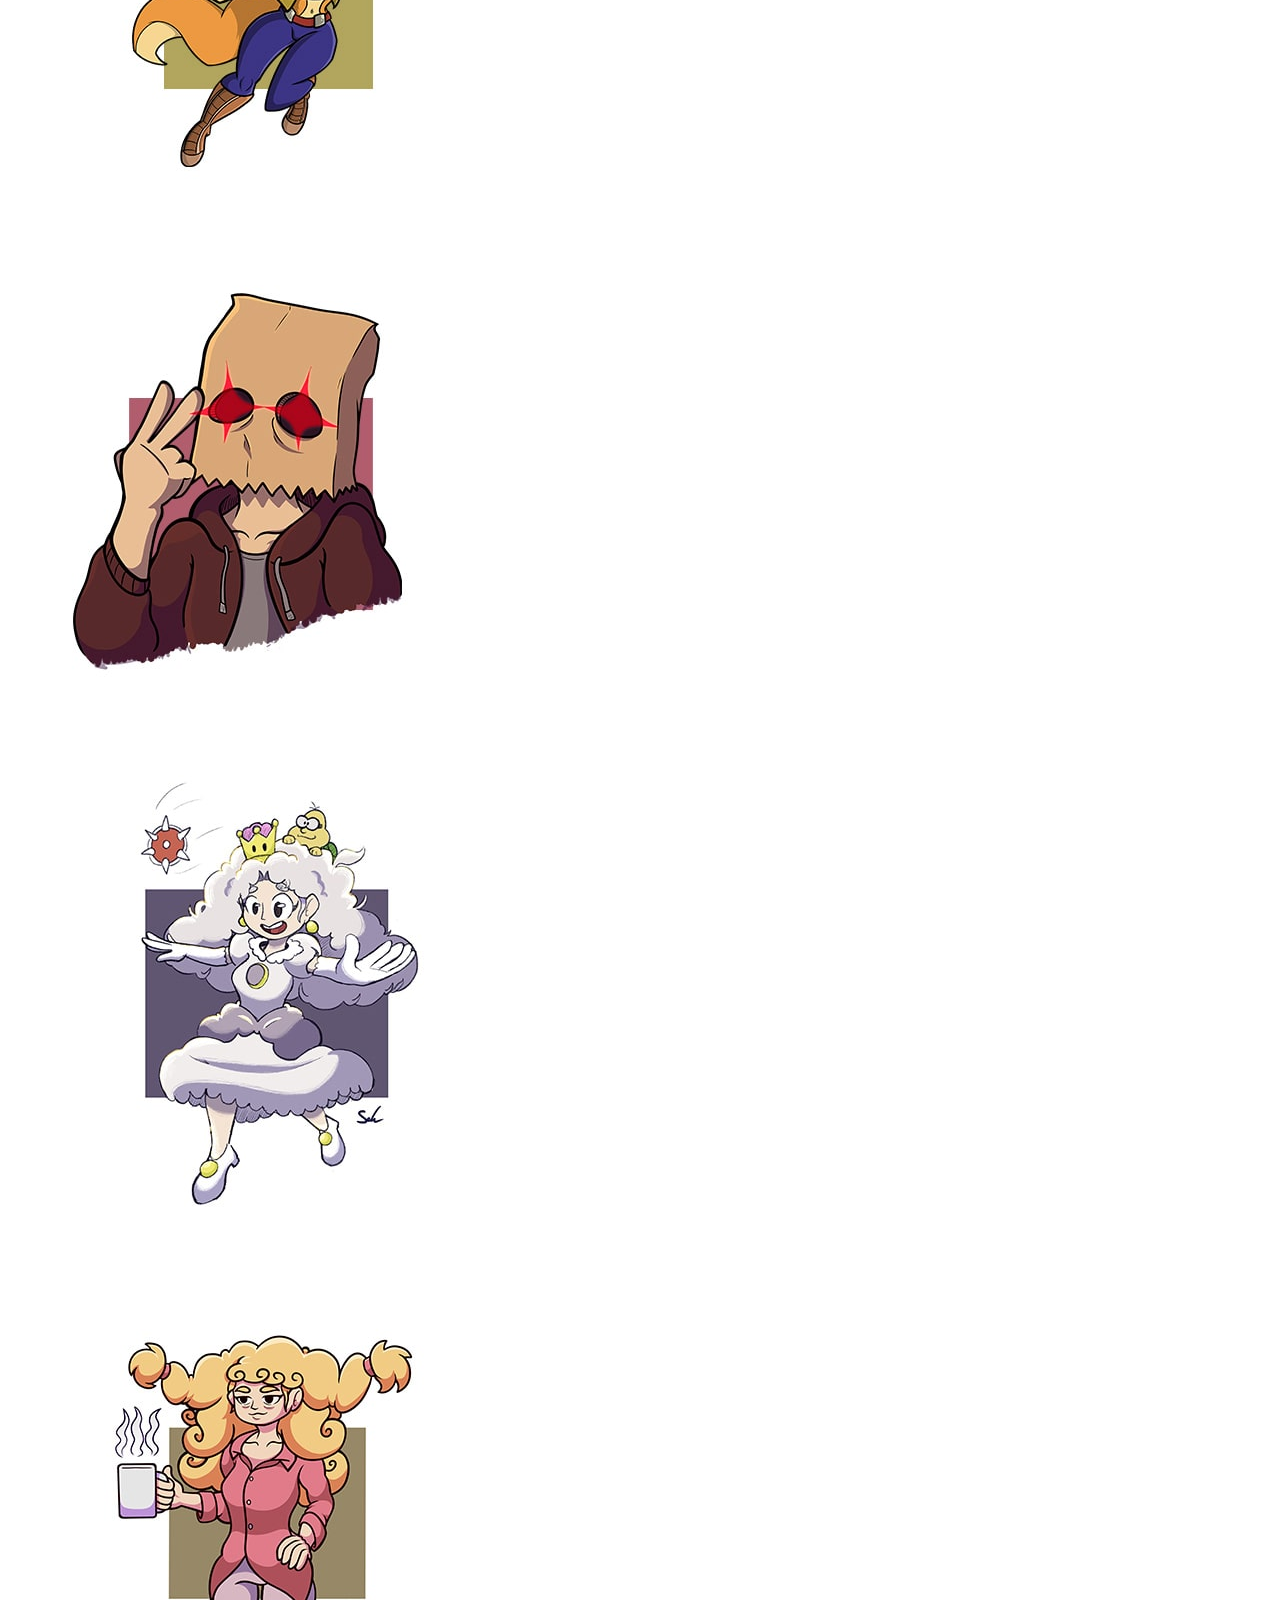
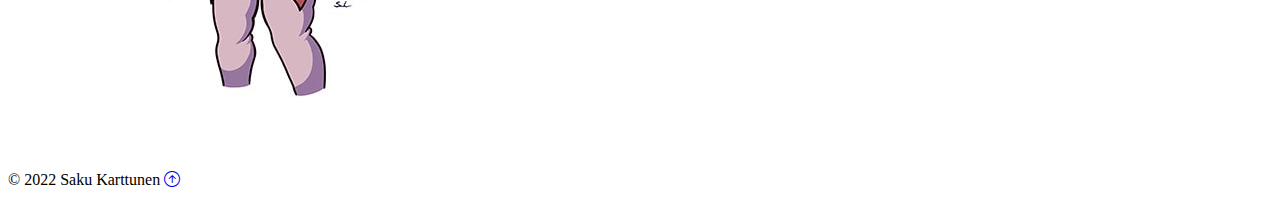
<file: portfolio.html>
<!DOCTYPE html>
<html lang="en">

<head>
    <meta charset="UTF-8">
    <meta http-equiv="X-UA-Compatible" content="IE=edge">
    <meta name="viewport" content="width=device-width, initial-scale=1.0">
    <meta name="description" content="Take a look at my portfolio over here.">
    <meta name="keywords" content="HTML, Web Developer, Programming, Finnish, Graphic Designer, Developer, Engineer">
    <meta name="author" content="Saku Karttunen">
    <meta name="google-site-verification" content="uInYFsRjabnrmPIQN7O5_x0t2c9sgcoyxDqGIn6Zayg" />
    <title>Saku Karttunen - Portfolio</title>
    <script src="https://ajax.googleapis.com/ajax/libs/jquery/3.6.0/jquery.min.js"></script>
    <link rel="icon" type="image/x-icon" href="imgs/Favicon/sk_faviconpurp.png">
    <link href="https://cdn.jsdelivr.net/npm/bootstrap@5.1.3/dist/css/bootstrap.min.css" rel="stylesheet"
      integrity="sha384-1BmE4kWBq78iYhFldvKuhfTAU6auU8tT94WrHftjDbrCEXSU1oBoqyl2QvZ6jIW3" crossorigin="anonymous">
    <link rel="stylesheet" href="https://cdn.jsdelivr.net/npm/bootstrap-icons@1.8.1/font/bootstrap-icons.css">
    <link rel="stylesheet" href="style.css">
    <link rel="preconnect" href="https://fonts.googleapis.com">
    <link rel="preconnect" href="https://fonts.gstatic.com" crossorigin>
    <link
      href="https://fonts.googleapis.com/css2?family=Work+Sans:ital,wght@0,100;0,200;0,300;0,400;0,500;0,600;0,700;0,800;0,900;1,100;1,200;1,300;1,400;1,500;1,600;1,700;1,800;1,900&display=swap"
      rel="stylesheet">
</head>

<body class="bg-dark">

  <!-- Navigation bar -->
  <div class="fifthbg">
    <nav class="navbar navbar-expand-lg bg-transparent navbar-dark py-3 shadow p-3 bg-body">
      <div class="container px-5 initialspacing">
        <a href="index.html" class="navbar-brand"><i class="bi bi-house"></i></a>

        <button class="navbar-toggler" type="button" data-bs-toggle="collapse" data-bs-target="#navmenuportfolio"> <span
            class="navbar-toggler-icon"></span></button>

        <div class="collapse navbar-collapse" id="navmenuportfolio">
          <ul class="navbar-nav ms-auto">
            <li class="nav-item">
              <a href="index.html" class="nav-link">Home</a>
            </li>
            <li class="nav-item">
              <a href="index.html#skills" class="nav-link">Skills</a>
            </li>
            <li class="nav-item">
              <a href="index.html#experience" class="nav-link">Experience</a>
            </li>
            <li class="nav-item">
              <a href="index.html#contact" class="nav-link">Contact</a>
            </li>
            <li class="nav-item dropdown">
              <a class="nav-link dropdown-toggle active" href="#" id="navbarDropdownMenuLinkPortfolio" role="button"
                data-bs-toggle="dropdown" aria-expanded="false">
                Portfolio
              </a>
              <ul class="dropdown-menu" aria-labelledby="navbarDropdownMenuLinkPortfolio">
                <li><a class="dropdown-item" href="#graphicport">Graphic Design</a></li>
                <li><a class="dropdown-item" href="#programmingport">Programming</a></li>
                <li><a class="dropdown-item" href="drawingsport">Art</a></li>
              </ul>
            </li>
          </ul>
        </div>
      </div>
    </nav>
  </div>

  <!-- Portfolio information -->
  <section class="py-5 fifthbg">
    <div class="container">
      <div class="container customspacing">
        <div class="text-center my-5 py-3 text-light">
          <h2 class="text-uppercase topicheader headerfont"><span class="headernumber">02</span> Portfolio</h2>
          <h3 class="text-uppercase topicsubtitle">my prior works.</h3>
        </div>
        <div class="text-light">
          <p>
            Welcome to my portfolio. Here you can find some of my previous works. This portfolio has been divided into three parts:
            <class="fw-bold"><a href="#graphicport" class="fg-light-purple fw-bold fs-5">Graphic Design</a>,
            <class="fw-bold"><a href="#programmingport" class="fg-light-purple fw-bold fs-5">Programming</a>
            and <class="fw-bold"><a href="#drawingsport" class="fg-light-purple fw-bold fs-5">Drawings</a>
          </p>
          <p>
            For further examples feel free to check out my socials at <a href="index.html#contact" class="fg-light-purple fw-bold">the contact section</a>, 
            or contact me directly at saku.karttunen@gmail.com. I am up for offers and collaborations, so get in touch if you are in the process of recruiting.
          </p>
        </div>
      </div>
    </div>
  </section>

  <!-- Graphic design gallery -->
  <section class="py-5 bg-dark shadow" id="graphicport">

    <div class="text-light text-center mb-5">
      <h3 class="text-uppercase topicsubtitle">Graphic Design</h3>
    </div>

    <div class="container gallerythumbnail">
      <div class="row">
        <div class="col-md thumbnails mb-4">
          <img src="imgs/thumbnails/lupu.jpg" alt="Lupu's Transportation -logo" class="img-fluid">
          <p class="gallerytext">Lupu's Transportation logo</p>
        </div>
        <div class="col-md thumbnails mb-4">
          <img src="imgs/thumbnails/careless.jpg" alt="Perfume ad mockup" class="img-fluid">
          <p class="gallerytext">A perfume advert mockup</p>
        </div>
        <div class="col-md thumbnails mb-4">
          <img src="imgs/thumbnails/korpilahtiralli.jpg" alt="Korpilahti Summer Rally 2021 -logo" class="img-fluid">
          <p class="gallerytext">Korpilahti Rally 2021</p>
        </div>
      </div>

      <div class="row mb-4">
        <div class="col-md thumbnails mb-4">
          <img src="imgs/thumbnails/catte.jpg" alt="A giant cat photoshopped into New York City" class="img-fluid">
          <p class="gallerytext">Giant cat reeking havoc</p>
        </div>
        <div class="col-md thumbnails mb-4">
          <img src="imgs/thumbnails/natas.jpg" alt="Nata's bakery -logo" class="img-fluid">
          <p class="gallerytext">My first logo design</p>
        </div>
        <div class="col-md thumbnails mb-4">
          <img src="imgs/thumbnails/solace.jpg" alt="Fashion magazine mockup" class="img-fluid">
          <p class="gallerytext">A fashion magazine mockup</p>
        </div>
      </div>

      <div class="row">
        <div class="col-md thumbnails mb-4">
          <img src="imgs/thumbnails/logo.jpg" alt="Lives podcast -logo" class="img-fluid">
          <p class="gallerytext">Lives -podcast logo</p>
        </div>
        <div class="col-md thumbnails mb-4">
          <img src="imgs/thumbnails/callingcard.jpg" alt="My new calling card" class="img-fluid">
          <p class="gallerytext">My new calling card mockup</p>
        </div>
        <div class="col-md thumbnails mb-4">
          <img src="imgs/thumbnails/oldcallingcard.jpg" alt="My old calling card" class="img-fluid">
          <p class="gallerytext">My old calling card</p>
        </div>
      </div>
    </div>

    <!-- picture modal -->

    <div class="my-modal">

      <div class="container">
        <p class="text-end"><i class="bi bi-x text-light modal-cancel"></i></p>
        <img src="imgs/thumbnails/sa.jpg" alt="Modal image" class="img-fluid image-modal">
        <div class="full-image-caption text-white text-center"></div>
      </div>

    </div>

  </section>

  <!-- Programming gallery -->
  <section class="py-5 sixthbg" id="programmingport">

    <div class="text-light text-center mb-5">
      <h3 class="text-uppercase topicsubtitle">Programming</h3>
    </div>

    <div class="container gallerythumbnail">
      <div class="row mb-4">
        <div class="col-md thumbnails mb-4">
          <a href="https://sakuexe.github.io/WordGame/" target="_blank">
            <img src="imgs/thumbnails/words.jpg" alt="Wordgame thumbnail" class="img-fluid">
          </a>
          <p class="gallerytext">Word Game in JavaScript</p>
        </div>
        <div class="col-md thumbnails mb-4">
          <a href="https://github.com/sakuexe/youtube-downloader" target="_blank">
            <img src="imgs/thumbnails/pytube.jpg" alt="Python Video Downloader thumbnail" class="img-fluid">
          </a>
          <p class="gallerytext">Python Youtube Downloader</p>
        </div>
        <div class="col-md thumbnails mb-4">
          <a href="https://www.kantolankunnonsali.com/" target="_blank">
            <img src="imgs/thumbnails/kunnonsali.jpg" alt="Kantolan KunnonSalin thumbnail" class="img-fluid">
          </a>
          <p class="gallerytext">Kantolan KunnonSali</p>
        </div>
      </div>
    </div>
  </section>

  <!-- Drawings gallery -->
  <section class="py-5 bg-dark" id="drawingsport">

    <div class="text-light text-center mb-5">
      <h3 class="text-uppercase topicsubtitle">Drawings</h3>
    </div>

    <div class="container gallerythumbnail">
      <div class="row ">

        <div class="col-md thumbnails mb-4">
          <img src="imgs/thumbnails/ocgirl.jpg" alt="A mechanic girl OC" class="img-fluid"
            data-info="information regarding the image">
          <p class="gallerytext">Mechanic girl, OC</p>
        </div>

        <div class="col-md thumbnails mb-4">
          <img src="imgs/thumbnails/afoongus.jpg" alt="A Very suspecting fungus" class="img-fluid">
          <p class="gallerytext">"A suspecting fungus"</p>
        </div>

        <div class="col-md thumbnails mb-4">
          <img src="imgs/thumbnails/carmelita.jpg" alt="Carmelita from the Sly Cooper -series" class="img-fluid">
          <p class="gallerytext">Carmelita Fox, fan-art</p>
        </div>

      </div>
      <div class="row">

        <div class="col-md thumbnails mb-4">
          <img src="imgs/thumbnails/roniavtr.jpg" alt="A YouTube avatar commission" class="img-fluid">
          <p class="gallerytext">A YouTube avatar commission</p>
        </div>

        <div class="col-md thumbnails mb-4">
          <img src="imgs/thumbnails/cloudprincess.jpg" alt="A mario cloud turned princess" class="img-fluid">
          <p class="gallerytext">A mario cloud turned princess</p>
        </div>

        <div class="col-md thumbnails mb-4">
          <img src="imgs/thumbnails/sleepy2.jpg" alt="Friend's sleepyhead OC" class="img-fluid">
          <p class="gallerytext">Sleepyhead with a strong hair-day</p>
        </div>
        
      </div>
    </div>

  </section>

  <!-- Footer -->
  <footer class="p-5 bg-dark text-white text-center position-relative">
    <div class="container">
      <p>
        &copy; 2022 Saku Karttunen

        <a href="#" class="position-absolute bottom-0 end-0 p-5 text-white">
          <i class="bi bi-arrow-up-circle h1"></i>
        </a>
      </p>
    </div>
  </footer>

  <script src="https://cdn.jsdelivr.net/npm/bootstrap@5.1.3/dist/js/bootstrap.bundle.min.js"
    integrity="sha384-ka7Sk0Gln4gmtz2MlQnikT1wXgYsOg+OMhuP+IlRH9sENBO0LRn5q+8nbTov4+1p"
    crossorigin="anonymous"></script>
  <script src="portfolioscript.js"></script>

</body>

</html>
</file>
<file: style.css>
/* Jos haluan vaihtaa navbarin fixediksi, tämä lisää sille oman tilansa sivun päälle
body::before {
	display: block;
	content: "";
	height: 60px;
} 
*/

:root {
	---purple: rgb(141, 62, 216);
	---light-purple: rgb(166, 124, 206);
}

.fg-purple {
	color: var(---purple);
}

.fg-light-purple {
	color: var(---light-purple);
}

::-webkit-scrollbar {
    width: 12px;
	background: transparent;
}

::-webkit-scrollbar-thumb {
	background-color: rgba(22, 13, 29, 0.774);
    border-radius: 2em;
}

::-webkit-scrollbar-track {
	background-color: rgba(0, 0, 0, 0.178);
}

nav {
	backdrop-filter: blur(8px);
	border-bottom: 1px solid rgba(255, 255, 255, 0.13);
}

#mainheader h1 {
	font-size: 5rem;
	word-break: normal;
}

.mainsub {
	letter-spacing: 2px;
	font-weight: 300;
	font-size: 2.5rem;
}

.headerfont {
	font-family: 'Work Sans', sans-serif;
	font-weight: 800;
	word-break: break-word;
}

.mylogo {
	position: relative;
	top: -5em;
	width: 13em;
}

.firstbg {
	background-image: url(imgs/backgrounds/newbackground-blur.jpg);
	background-size: cover;
	background-attachment: fixed;
	background-position: center;
}

.secondbg {
	background-image: url(imgs/backgrounds/workspacebg-blur.jpg);
	background-size: cover;
	background-attachment: fixed;
	background-position: center;
}

.thirdbg {
	background-image: url(imgs/backgrounds/mountainsbg2.jpg);
	background-size: cover;
	background-attachment: scroll;
	background-position: center;
}

.fourthbg {
	background-image: url(imgs/backgrounds/writingbg-prpl.jpg);
	background-size: cover;
	background-attachment: fixed;
	background-position: center;
}

.fifthbg {
	background-image: url(imgs/backgrounds/papersandpens.jpg);
	background-size: cover;
	background-attachment: fixed;
	background-position: center;
}

.sixthbg {
	background-image: url(imgs/backgrounds/programmingbg.jpg);
	background-size: cover;
	background-attachment: fixed;
	background-position: center;
}

#mainheader {
	margin: 5rem auto;
}

#aboutme #contactme {
	font-size: large;
}

.outlinebtn {
	background-color: rgba(0, 255, 255, 0);
	border-color: var(---purple);
	transition: .5s ease;
}

.outlinebtn:hover {
	background-color: rgba(219, 136, 240, 0.726);
	border-color: rgba(255, 0, 0, 0);
}

.progress-bar {
	background-color: rgb(221, 215, 123);
}

.language:root .skill-percent:root {
	font-size: 20%;
}

.topicheader {
	font-size: 3rem;
}

.topicsubtitle {
	font-weight: 300;
	letter-spacing: 3px;
}

.headernumber {
	color: var(---purple);
}

a {
	text-decoration: none;
}

.thumbnailtext {
	position: relative;
	top: -50%;
	font-size: 1.2rem;
	transition: .5s ease;
	opacity: 0;
	width: 75%;
	margin: 0 auto;
}

.card-image:hover {
	opacity: 0.4;
	filter: blur(1px);
}

.card-image:hover + .thumbnailtext {
	opacity: 1;
}

/* Experience*/

.exp-time {
	color: var(---purple);
	font-weight: 700;
	margin-bottom: 0;
}

.exp-header {
	margin-bottom: 1rem;
	font-weight: 300;
}

.exp-subheader {
	font-weight: 700;
}

.exp-text {
	font-weight: 300;
}

#inputMessage {
	padding-bottom: 3rem;
	overflow-wrap: break-word;
}

.form-control:focus {
	border-color: var(---purple);
	box-shadow: 0 0 0 0.2rem rgba(110, 40, 167, 0.25);
} 

#socialbar {
	letter-spacing: 0.5rem;
	font-size: 2rem;
}

.email {
	word-break: break-all;
}

/* Portfolio */

.gallerytext {
	color: white;
	position: relative;
	top: -50%;
	padding: 0.5rem 0;
	text-align: center;
	opacity: 0;
	transition: .5s ease;
	margin-bottom: -3rem;
}

/* A feather effect 
	background-image: linear-gradient(to bottom, 
    rgba(255, 255, 255, 0) 5%, 
    rgba(17, 15, 20, 0.9) 120%);
*/

.thumbnails {
	overflow: hidden;
}

.gallerythumbnail img {
	transition: transform .5s ease;
}

.gallerythumbnail img:hover + .gallerytext, .gallerythumbnail a:hover + .gallerytext{
	opacity: 100%;
}

.gallerythumbnail img:hover {
	filter: brightness(40%);
	transform: scale(1.3);
}

/* Image modal stuff */
.my-modal {
	display: none;
	position: fixed;
	z-index: 1;
	padding: 2em 0 6em 0;
	left: 0;
	top: 0;
	width: 100%;
	height: 100%;
	overflow: auto;
	transition: 2.5s ease;
	background-color: rgb(0,0,0); /* Fallback color */
  	background-color: rgba(24, 21, 27, 0.9);
}

.image-modal {
	display: block;
	color: #ccc;
	margin: auto;
	overflow-y: scroll;
	box-shadow: 0 1rem 2rem rgba(14, 11, 19, 0.356);
	max-height: 800px;
}

.modal-cancel {
	font-size: xx-large;
}

.modal-cancel:hover,
.modal-cancel:focus {
  	filter: brightness(50%);
  	text-decoration: none;
  	cursor: pointer;
  	transition: .2s ease;
}

.full-image-caption {
	padding: 1rem 0;
	font-weight: 600;
}

.image-modal, .full-image-caption {
	animation-name: fade;
	animation-duration: 1s;
	animation-timing-function: cubic-bezier(0.075, 0.82, 0.165, 1);
}

/* "about the image" -background */
.modal-bg {
	background: rgb(203,223,192);
	background: linear-gradient(174deg, rgba(203,223,192,0) 0%, rgba(21, 7, 34, 0.459) 100%);
	border: 1px solid rgba(255, 255, 255, 0.116);
}

@keyframes zoom {
	from {transform:scale(0); opacity: 0;}
	to {transform:scale(1); opacity: 100%;}
}
  

@keyframes fade {
	from {opacity: 0;} 
	to {opacity: 100%;}
  }

@media(max-width: 400px) {
	#mainheader h1{
		font-size: 4em;
	}
	#mainheader h2 {
		font-size: xx-large;
	}

	.mylogo {
		width: 8em;
		top: -3em;
	}

	#contact {
		width: 100%;
	}
	section {
		margin: 0 0;
	}
	h1:root h2:root h3:root p:root {
		font-size: 20%;
	}
}

@media(min-width: 768px) {
	.news-input {
		width: 50%;
	}
}

@media(min-width: 1200px) {
	.initialspacing {
		width: 55%;
	}

	.customspacing {
		width: 70%;
	}
	
	#skillbars {
		margin-left: 2rem;
	}
}
</file>
